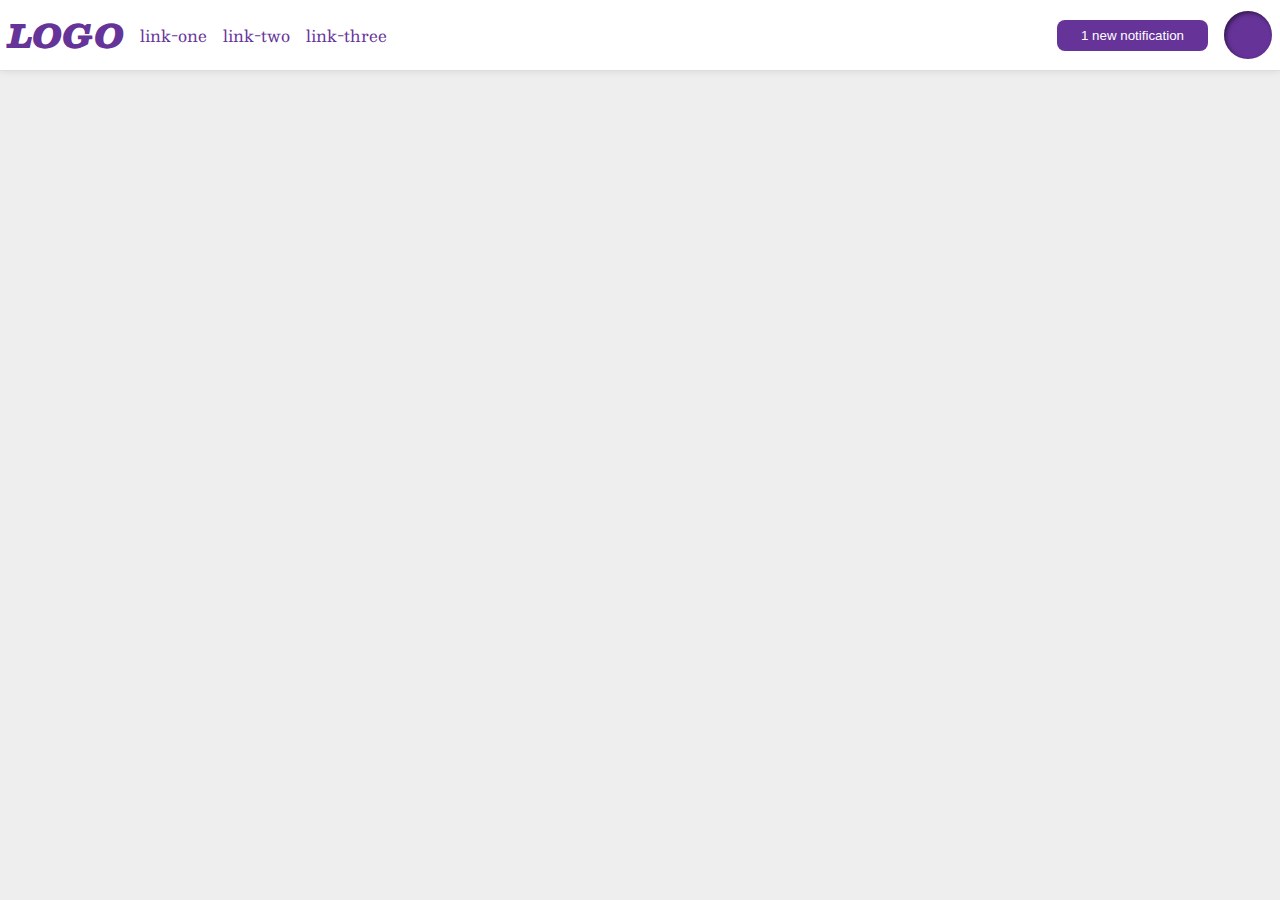
<file: foundations/flex/03-flex-header-2/index.html>
<!DOCTYPE html>
<html lang="en">
  <head>
    <meta charset="UTF-8">
    <meta http-equiv="X-UA-Compatible" content="IE=edge">
    <meta name="viewport" content="width=device-width, initial-scale=1.0">
    <title>Flex Header 2</title>
    <link rel="stylesheet" href="style.css">
  </head>
  <body>
    <div class="header">
      <div class="logo-link-container">
        <div class="logo">
          LOGO
        </div>
        <ul class="links">
          <li><a href="https://google.com">link-one</a></li>
          <li><a href="https://google.com">link-two</a></li>
          <li><a href="https://google.com">link-three</a></li>
        </ul>
      </div>
      <div class="noti-container">
        <button class="notifications">
          1 new notification
        </button>
        <div class="profile-image"></div>
      </div>
    </div>
  </body>
</html>
</file>
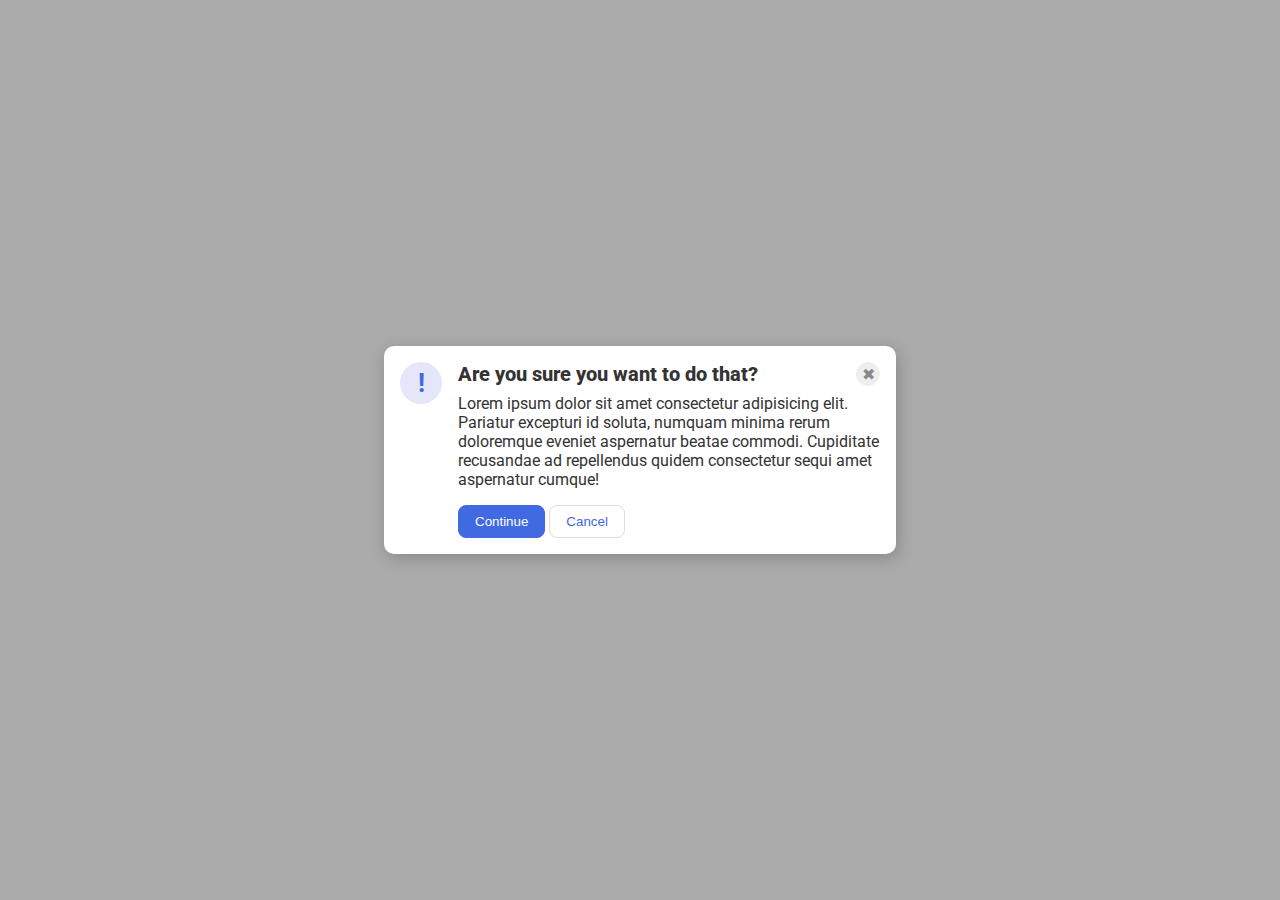
<file: foundations/flex/05-flex-modal/index.html>
<!DOCTYPE html>
<html lang="en">
  <head>
    <meta charset="UTF-8">
    <meta http-equiv="X-UA-Compatible" content="IE=edge">
    <meta name="viewport" content="width=device-width, initial-scale=1.0">
    <link rel="stylesheet" href="style.css">
    <title>Modal</title>
  </head>
  <body>
    <div class="modal">
      <div class="icon">!</div>
      <div class="container">
        <div class="header">Are you sure you want to do that?
          <button class="close-button">✖</button>
        </div>
        <div class="text">Lorem ipsum dolor sit amet consectetur adipisicing elit. Pariatur excepturi id soluta, numquam minima rerum doloremque eveniet aspernatur beatae commodi. Cupiditate recusandae ad repellendus quidem consectetur sequi amet aspernatur cumque!</div>
        <button class="continue">Continue</button>
        <button class="cancel">Cancel</button>
      </div>
      
    </div>
  </body>
</html>
</file>
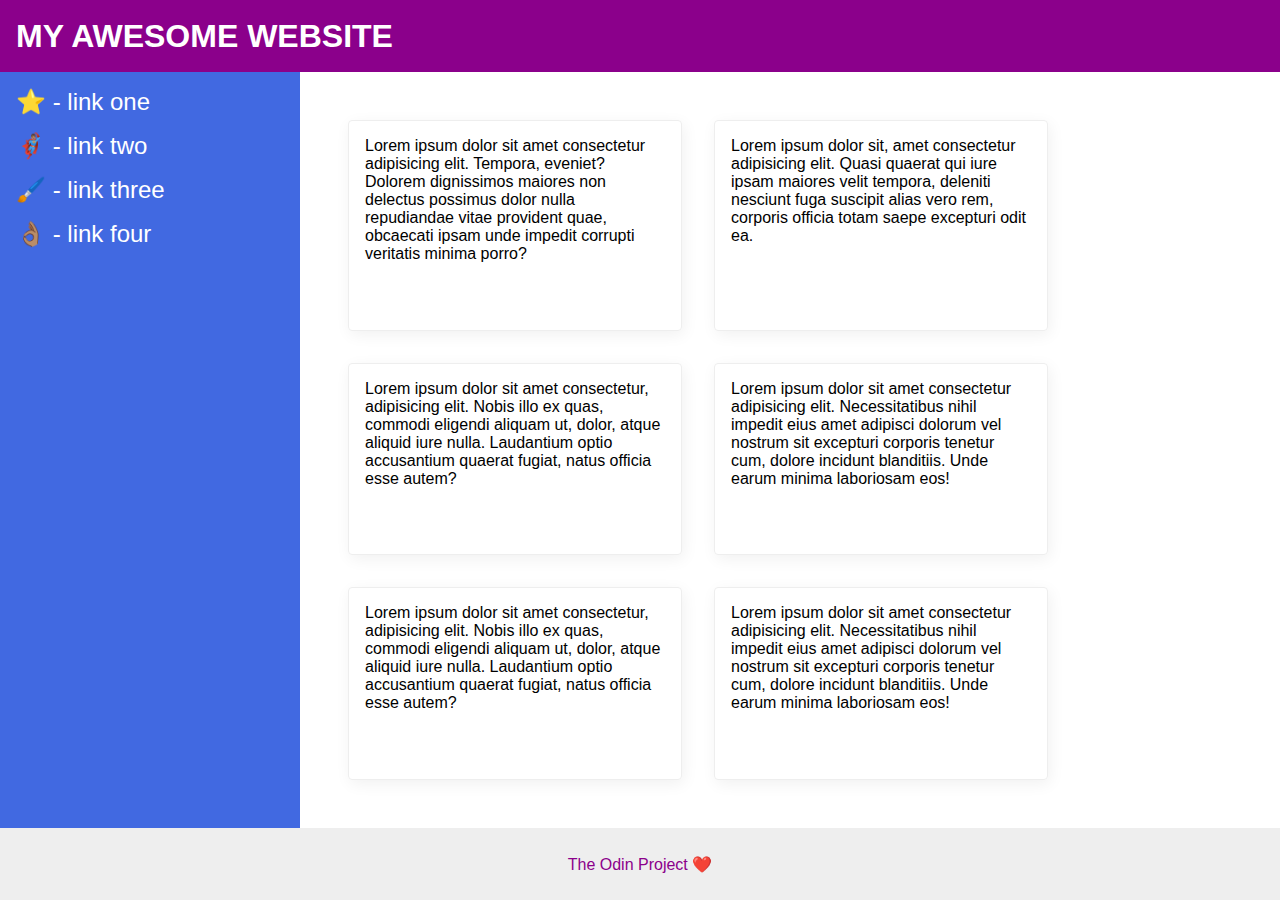
<file: foundations/flex/07-flex-layout-2/index.html>
<!DOCTYPE html>
<html lang="en">
  <head>
    <meta charset="UTF-8">
    <meta http-equiv="X-UA-Compatible" content="IE=edge">
    <meta name="viewport" content="width=device-width, initial-scale=1.0">
    <title>The Holy Grail</title>
    <link rel="stylesheet" href="style.css">
  </head>
  <body>
    <div class="header">
      MY AWESOME WEBSITE
    </div>
    <div class="body">
      <div class="sidebar">
        <ul>
          <li><a href="#">⭐ - link one</a></li>
          <li><a href="#">🦸🏽‍♂️ - link two</a></li>
          <li><a href="#">🖌️ - link three</a></li>
          <li><a href="#">👌🏽 - link four</a></li>
        </ul>
      </div>
      <div class="container">
        <div class="card">Lorem ipsum dolor sit amet consectetur adipisicing elit. Tempora, eveniet? Dolorem dignissimos maiores non delectus possimus dolor nulla repudiandae vitae provident quae, obcaecati ipsam unde impedit corrupti veritatis minima porro?</div>
        <div class="card">Lorem ipsum dolor sit, amet consectetur adipisicing elit. Quasi quaerat qui iure ipsam maiores velit tempora, deleniti nesciunt fuga suscipit alias vero rem, corporis officia totam saepe excepturi odit ea.</div>
        <div class="card">Lorem ipsum dolor sit amet consectetur, adipisicing elit. Nobis illo ex quas, commodi eligendi aliquam ut, dolor, atque aliquid iure nulla. Laudantium optio accusantium quaerat fugiat, natus officia esse autem?</div>
        <div class="card">Lorem ipsum dolor sit amet consectetur adipisicing elit. Necessitatibus nihil impedit eius amet adipisci dolorum vel nostrum sit excepturi corporis tenetur cum, dolore incidunt blanditiis. Unde earum minima laboriosam eos!</div>
        <div class="card">Lorem ipsum dolor sit amet consectetur, adipisicing elit. Nobis illo ex quas, commodi eligendi aliquam ut, dolor, atque aliquid iure nulla. Laudantium optio accusantium quaerat fugiat, natus officia esse autem?</div>
        <div class="card">Lorem ipsum dolor sit amet consectetur adipisicing elit. Necessitatibus nihil impedit eius amet adipisci dolorum vel nostrum sit excepturi corporis tenetur cum, dolore incidunt blanditiis. Unde earum minima laboriosam eos!</div>
      </div>
    </div>
    <div class="footer">
      The Odin Project ❤️
    </div>
  </body>
</html>
</file>
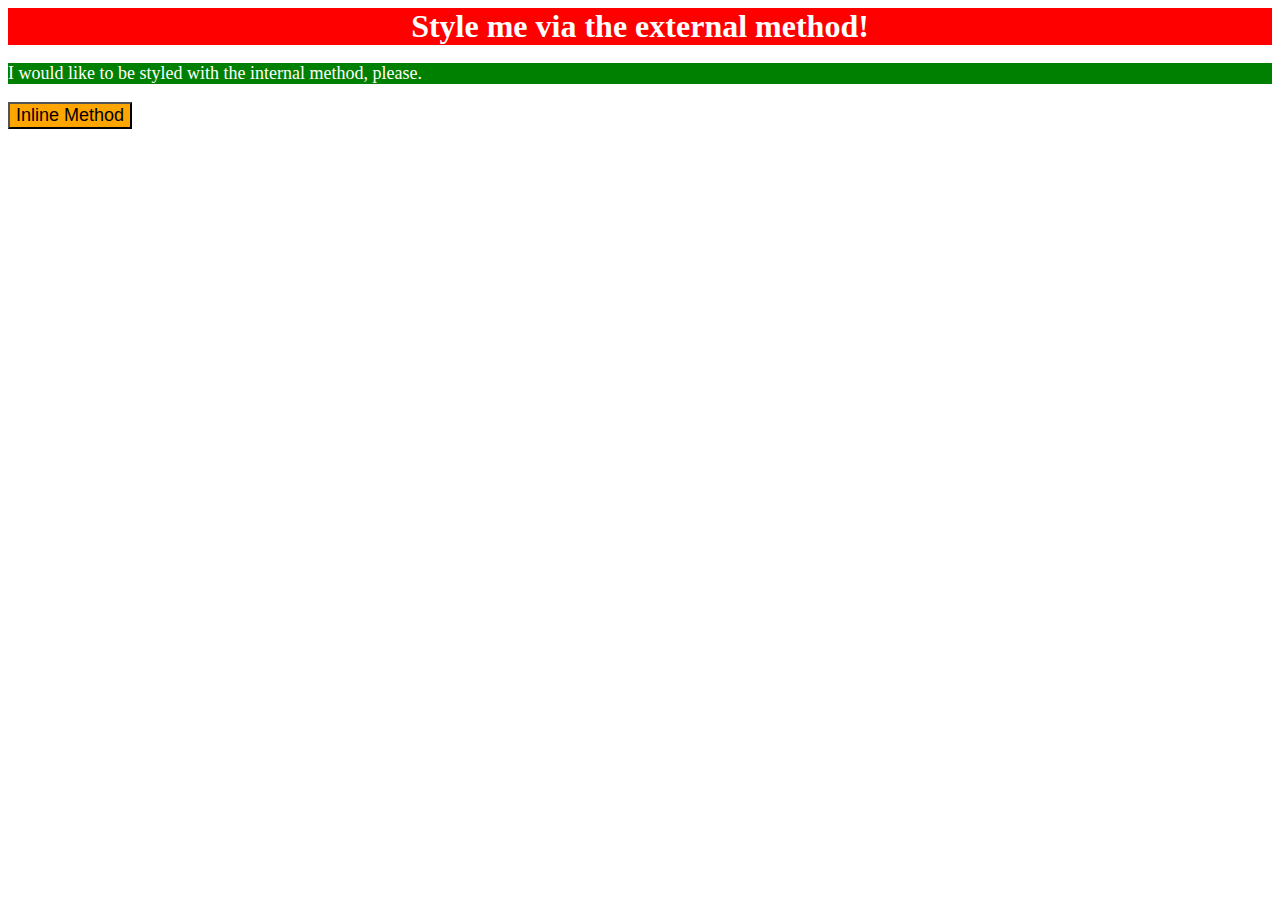
<file: foundations/intro-to-css/01-css-methods/index.html>
<!DOCTYPE html>
<html lang="en">
  <head>
    <meta charset="UTF-8">
    <meta http-equiv="X-UA-Compatible" content="IE=edge">
    <meta name="viewport" content="width=device-width, initial-scale=1.0">
    <title>Methods for Adding CSS</title>
    <link rel="stylesheet" href="styles.css">
    <style>
      p{
        background: green;
        color: white;
        font-size: 18px;
      }
    </style>
  </head>
  <body>
    <div>Style me via the external method!</div>
    <p>I would like to be styled with the internal method, please.</p>
    <!-- * `button`: an orange background and a font size of 18px -->
    <button style="background: orange; font-size: 18px;">Inline Method</button>
  </body>
</html>
</file>
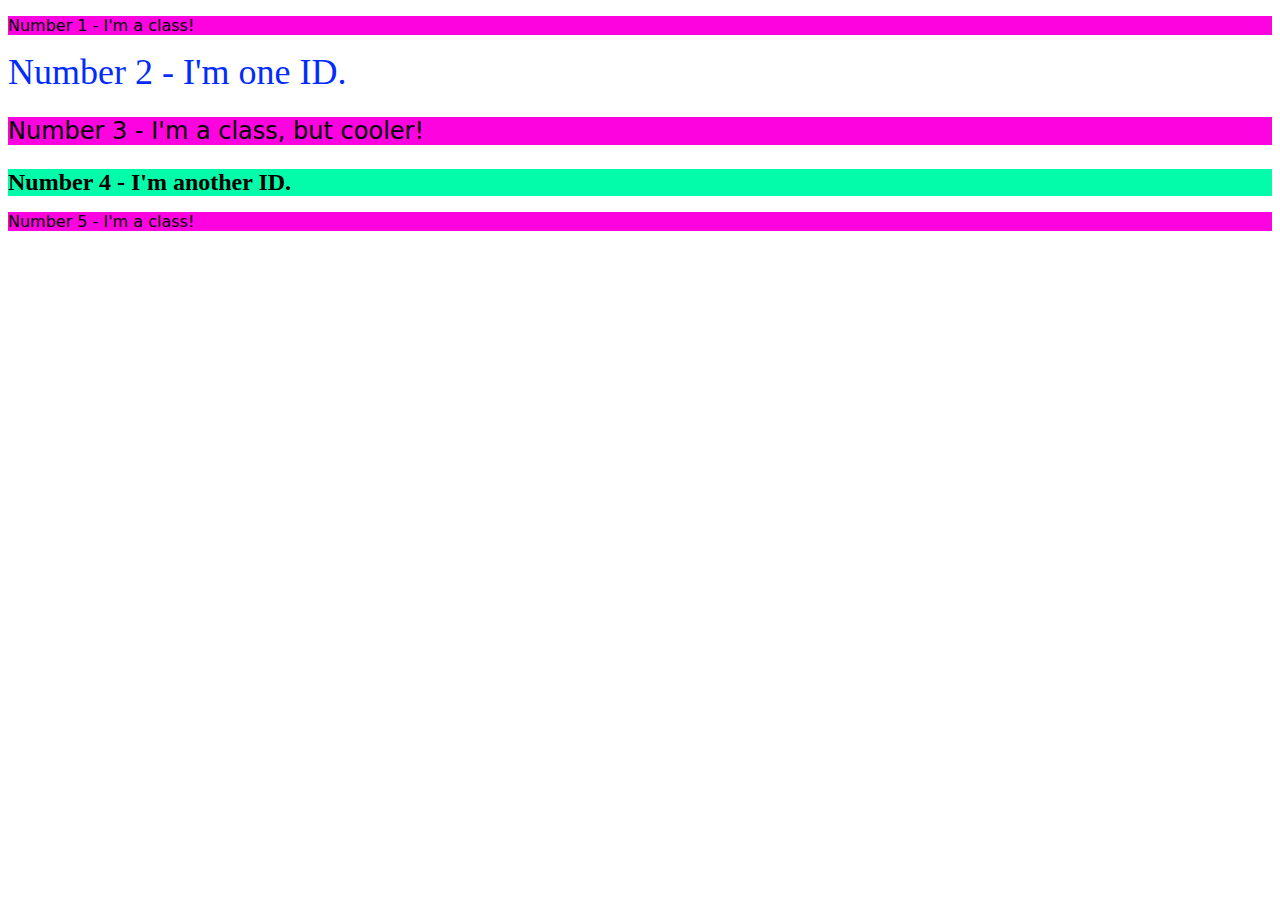
<file: foundations/intro-to-css/02-class-id-selectors/index.html>
<!DOCTYPE html>
<html lang="en">
  <head>
    <meta charset="UTF-8">
    <meta http-equiv="X-UA-Compatible" content="IE=edge">
    <meta name="viewport" content="width=device-width, initial-scale=1.0">
    <title>Class and ID Selectors</title>
    <link rel="stylesheet" href="style.css">
  </head>
  <body>
    <p class="oddPinkAndFont">Number 1 - I'm a class!</p>
    <div id="num2">Number 2 - I'm one ID.</div>
    <p class="oddPinkAndFont size24">Number 3 - I'm a class, but cooler!</p>
    <div id="num4" class="size24">Number 4 - I'm another ID.</div>
    <p class="oddPinkAndFont">Number 5 - I'm a class!</p>
  </body>
</html>
</file>
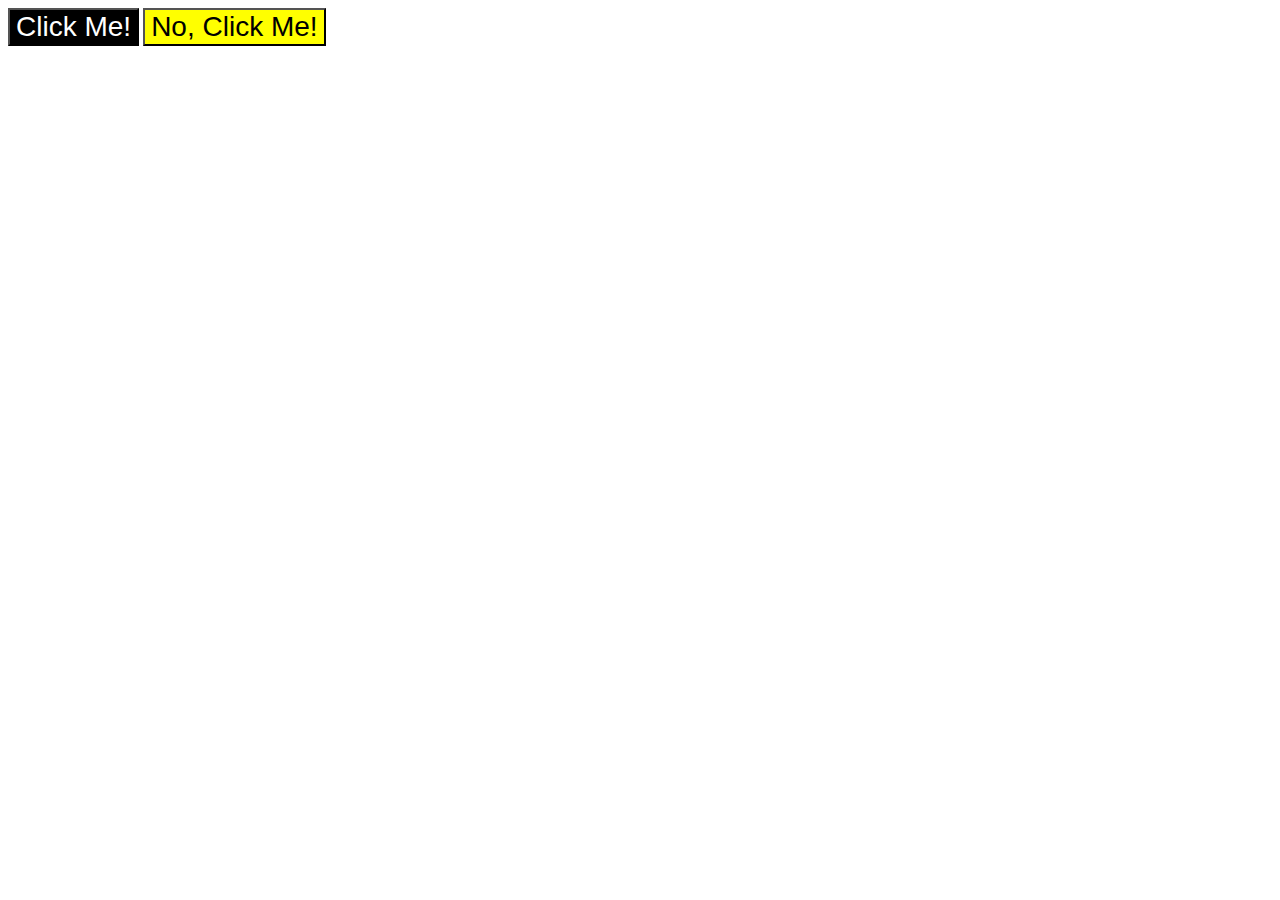
<file: foundations/intro-to-css/03-grouping-selectors/index.html>
<!DOCTYPE html>
<html lang="en">
  <head>
    <meta charset="UTF-8">
    <meta http-equiv="X-UA-Compatible" content="IE=edge">
    <meta name="viewport" content="width=device-width, initial-scale=1.0">
    <title>Grouping Selectors</title>
    <link rel="stylesheet" href="style.css">
  </head>
  <body>
    <button class="button-one">Click Me!</button>
    <button class="button-two">No, Click Me!</button>
  </body>
</html>
</file>
<file: foundations/flex/03-flex-header-2/style.css>
/* this is some magical font-importing.  
you'll learn about it later. */
@import url('https://fonts.googleapis.com/css2?family=Besley:ital,wght@0,400;1,900&display=swap');

body {
  margin: 0;
  background: #eee;
  font-family: Besley, serif;
}

.header {
  background: white;
  border-bottom: 1px solid #ddd;
  box-shadow: 0 0 8px rgba(0,0,0,.1);
  display: flex;
  padding: 8px;
  justify-content: space-between;
}

.profile-image {
  background: rebeccapurple;
  box-shadow: inset 2px 2px 4px rgba(0,0,0,.5);
  border-radius: 50%;
  width: 48px;
  height:  48px;
}

.logo {
  color: rebeccapurple;
  font-size: 32px;
  font-weight: 900;
  font-style: italic;
}

button {
  border: none;
  border-radius: 8px;
  background: rebeccapurple;
  color: white;
  padding: 8px 24px;
}

a {
  /* this removes the line under our links */
  text-decoration: none;
  color: rebeccapurple;
}

ul {
  list-style-type: none;
  display: flex;
  gap: 16px;
  margin: 0;
  padding: 0;
}

.logo-link-container, .noti-container{
  display: flex;
  align-items: center;
  gap: 16px;
}
</file>
<file: foundations/flex/05-flex-modal/style.css>
@import url('https://fonts.googleapis.com/css2?family=Roboto:wght@400;700&display=swap');

html, body {
  height: 100%;
}

body {
  font-family: Roboto, sans-serif;
  margin: 0;
  background: #aaa;
  color: #333;
  /* I'll give you this one for free lol */
  display: flex;
  align-items: center;
  justify-content: center;
}

.modal {
  background: white;
  width: 480px;
  border-radius: 10px;
  box-shadow: 2px 4px 16px rgba(0,0,0,.2);
  display: flex;
  gap: 16px;
  padding: 16px;
}

.icon {
  color: royalblue;
  font-size: 26px;
  font-weight: 700;
  background: lavender;
  width: 42px;
  height: 42px;
  border-radius: 50%;
  display: flex;
  align-items: center;
  justify-content: center;
  flex-shrink: 0;
}

.close-button {
  background: #eee;
  border-radius: 50%;
  color: #888;
  font-weight: 400;
  font-size: 16px;
  height: 24px;
  width: 24px;
  display: flex;
  align-items: center;
  justify-content: center;
  border: 1px solid #eee;
  padding: 0;
}

button {
  cursor: pointer;
  padding: 8px 16px;
  border-radius: 8px;
}

button.continue {
  background: royalblue;
  border: 1px solid royalblue;
  color: white;
}

button.cancel {
  background: white;
  border: 1px solid #ddd;
  color: royalblue;
}

.header{
  display: flex;
  justify-content: space-between;
  align-items: center;
  margin-bottom: 8px;
  font-weight: 700px;
  font-size: 20px;
  font-weight: 800;
}

.continue, .cancel{
  margin-top: 16px;
}
</file>
<file: foundations/flex/07-flex-layout-2/style.css>
body {
  font-family: -apple-system, BlinkMacSystemFont, 'Segoe UI', Roboto, Oxygen, Ubuntu, Cantarell, 'Open Sans', 'Helvetica Neue', sans-serif;
  margin: 0;
  min-height: 100vh;
  display: flex;
  flex-direction: column;
}

.header {
  height: 72px;
  background: darkmagenta;
  color: white;
  font-size: 32px;
  font-weight: 900;
  display: flex;
  align-items: center;
  padding: 0 16px;
}

.footer {
  height: 72px;
  background: #eee;
  color: darkmagenta;
  display: flex;
  align-items: center;
  justify-content: center;
}

.body{
  flex: 1;
  display: flex;
}

.container{
  display: flex;
  flex-wrap: wrap;
  padding: 48px;
  gap: 32px;
}

.sidebar {
  width: 300px;
  background: royalblue;
  box-sizing: border-box;
  flex-shrink: 0;
  padding: 16px;
}

.card {
  border: 1px solid #eee;
  box-shadow: 2px 4px 16px rgba(0,0,0,.06);
  border-radius: 4px;
  padding: 16px;
  width: 300px;
}

ul{
  list-style-type: none;
  margin: 0;
  padding: 0;
}

li{
  margin-bottom: 16px;
}

a{
  text-decoration: none;
  font-size: 24px;
  color: white;
}
</file>
<file: foundations/intro-to-css/01-css-methods/styles.css>
div{
    background: red;
    color: white;
    font-size: 32px;
    text-align: center;
    font-weight: bold;
}
</file>
<file: foundations/intro-to-css/02-class-id-selectors/style.css>
.oddPinkAndFont{
    background: #fc03df;
    font-family: 'Verdana', 'DejaVu Sans', 'sans-serif';

}

#num2{
    color: #032cfc;
    font-size: 36px;
}

.size24{
    font-size: 24px;
}

#num4{
    font-weight: bold;
    background: #03fca9;
}
</file>
<file: foundations/intro-to-css/03-grouping-selectors/style.css>
.button-one, .button-two{
    font-family: 'Helvetica', 'Times New Roman', 'sans-serif';
    font-size: 28px;
}

.button-one{
    background: black;
    color: white;
}

.button-two{
    background: yellow;
}
</file>
